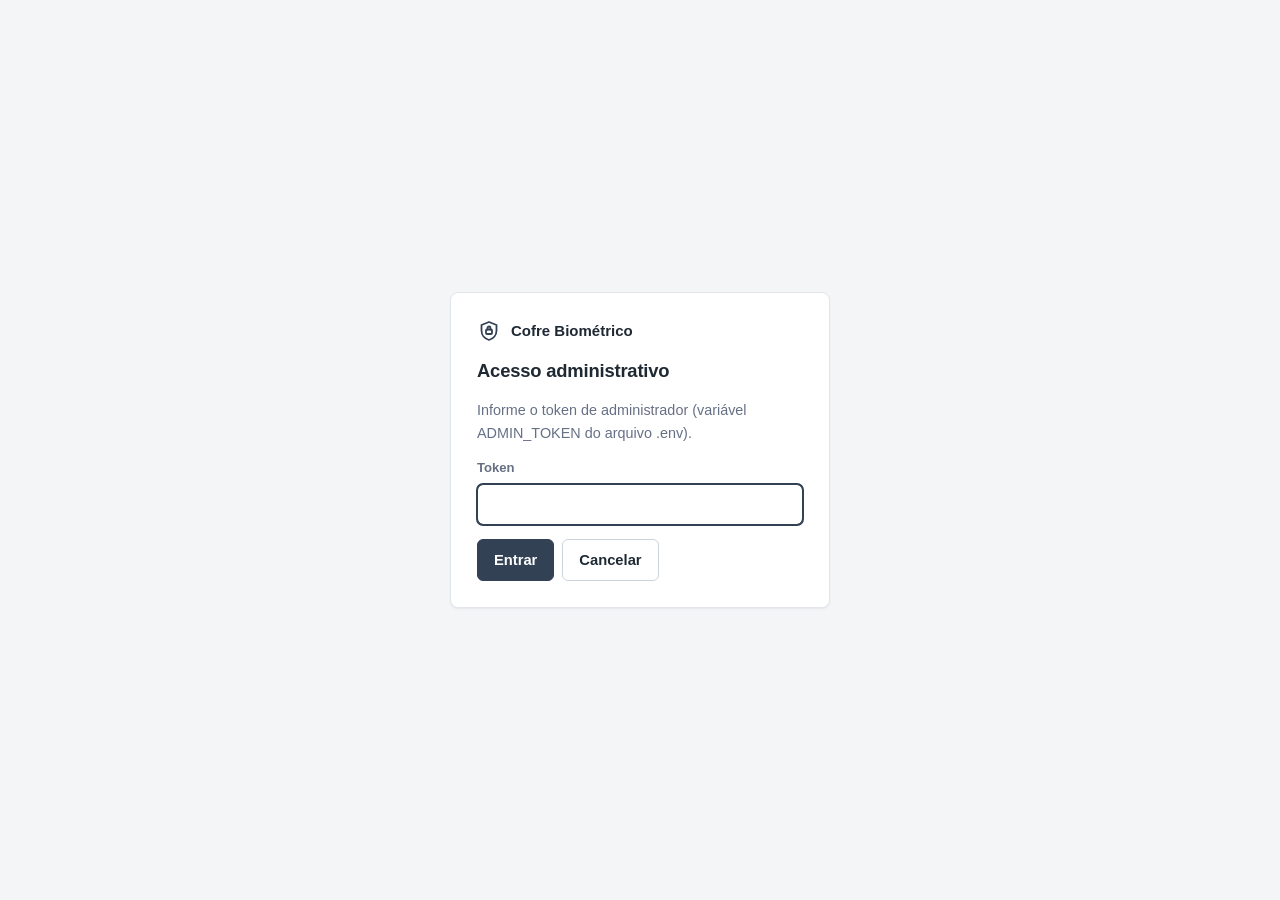
<file: web/cadastro.html>
<!doctype html>
<html lang="pt-BR"><head><meta charset="utf-8"><meta name="viewport" content="width=device-width,initial-scale=1">
<title>Cadastro · Cofre Biométrico</title><link rel="stylesheet" href="style.css"></head>
<body class="admin"><main>
  <div class="pagina">
    <h1>Cadastrar pessoa</h1>
    <p class="sub">Preencha os dados e capture de 3 a 5 fotos: frontal, levemente de lado, com boa e com pouca luz.</p>
  </div>
  <div class="cadastro">
    <section class="card">
      <h2>Dados</h2>
      <form id="form" class="campos" autocomplete="off">
        <label class="largo">Nome completo <input name="nome" required></label>
        <label>Matrícula <input name="matricula" required></label>
        <label>Cargo <input name="cargo"></label>
        <label class="largo">Nível de acesso
          <select name="nivel" id="nivel">
            <option value="1">1 · Servidor</option>
            <option value="2">2 · Diretor de divisão</option>
            <option value="3">3 · Ministro</option></select></label>
        <label id="boxDiv" class="largo" hidden>Divisão <select name="divisao_id" id="divisao"></select></label>
        <label id="boxPin" class="largo" hidden>PIN (6 dígitos)
          <input name="pin" type="password" inputmode="numeric" maxlength="6" autocomplete="off"></label>
      </form>
    </section>
    <section class="card">
      <h2>Biometria</h2>
      <div class="cam"><video id="video" playsinline muted></video><div class="guia"></div></div>
      <div class="acoes" style="margin-top:14px">
        <button id="foto" type="button">Capturar foto</button>
        <button id="limpar" type="button" class="sec">Limpar fotos</button>
        <span class="mut" id="contador" style="margin-left:auto;font-size:.88rem">0 de 5 fotos</span>
      </div>
      <div class="fotos" id="fotos"></div>
    </section>
  </div>
  <div class="acoes" style="margin-top:16px"><button id="salvar" type="button">Salvar cadastro</button></div>
  <div id="saida" aria-live="polite"></div>
</main>
<script src="app.js"></script>
<script>
const $ = id => document.getElementById(id);
// Cada foto: { blob, url, estado: "verificando" | "ok" | "aviso" | "no", texto }
const fotos = [];

function msg(classe, t) { $("saida").innerHTML = bloco(classe, t); }
function atualizar() {
  const n = +$("nivel").value;
  $("boxDiv").hidden = n !== 2; $("boxPin").hidden = n !== 3;
}
function desenharFotos() {
  $("fotos").innerHTML = "";
  fotos.forEach((f, i) => {
    const w = document.createElement("div"); w.className = `foto ${f.estado}`;
    const img = new Image(); img.src = f.url; img.alt = `Foto ${i + 1}`;
    const x = document.createElement("button"); x.type = "button"; x.textContent = "×"; x.title = "Remover esta foto";
    x.setAttribute("aria-label", `Remover foto ${i + 1}`);
    x.onclick = () => { URL.revokeObjectURL(f.url); fotos.splice(i, 1); desenharFotos(); };
    const st = document.createElement("span"); st.className = "estado"; st.textContent = f.texto;
    w.append(img, x, st); $("fotos").append(w);
  });
  const boas = fotos.filter(f => f.estado === "ok" || f.estado === "aviso").length;
  $("contador").textContent = `${fotos.length} de 5 fotos · ${boas} aprovada(s)`;
}

// Confere a foto no servidor assim que é capturada: rosto único, nítido, claro e se já existe no cadastro.
async function verificar(f) {
  const fd = new FormData(); fd.append("foto", f.blob, "f.jpg");
  try {
    const r = await api("/api/qualidade", { method: "POST", body: fd }, true);
    if (r.ja_cadastrado) { f.estado = "no"; f.texto = `Já cadastrado: ${r.ja_cadastrado}`; }
    else if (r.qualidade < 0.7) { f.estado = "aviso"; f.texto = "Aceita, mas pouco nítida"; }
    else { f.estado = "ok"; f.texto = "Foto boa"; }
  } catch (e) { f.estado = "no"; f.texto = e.message; }
  desenharFotos();
}

$("nivel").onchange = atualizar;
$("foto").onclick = async () => {
  if (fotos.length >= 5) return msg("aviso", "Máximo de 5 fotos. Remova alguma ou use \"Limpar fotos\".");
  try {
    const blob = await quadro($("video"));
    const f = { blob, url: URL.createObjectURL(blob), estado: "", texto: "Verificando…" };
    fotos.push(f); desenharFotos(); $("saida").innerHTML = "";
    verificar(f);
  } catch (e) { msg("aviso", e.message); }
};
$("limpar").onclick = () => { fotos.forEach(f => URL.revokeObjectURL(f.url)); fotos.length = 0; desenharFotos(); };

$("salvar").onclick = async () => {
  if (!$("form").reportValidity()) return;
  if (fotos.some(f => f.estado === "")) return msg("aviso", "Aguarde a verificação das fotos.");
  if (fotos.some(f => f.estado === "no")) return msg("aviso", "Remova as fotos marcadas em vermelho e capture outras.");
  if (fotos.length < 3) return msg("aviso", "Capture pelo menos 3 fotos aprovadas.");
  const fd = new FormData($("form"));
  if (+$("nivel").value !== 2) fd.delete("divisao_id");
  fotos.forEach((f, i) => fd.append("fotos", f.blob, `f${i}.jpg`));
  $("salvar").disabled = true; msg("aviso", "Processando fotos…");
  try {
    const r = await api("/api/usuarios", { method: "POST", body: fd }, true);
    msg("ok", `Cadastro concluído com ${r.biometrias} biometrias.`);
    $("form").reset(); $("limpar").onclick(); atualizar();
  } catch (e) { msg("no", e.message); }
  $("salvar").disabled = false;
};

// Cada parte inicia sozinha: se a lista de divisões falhar, a câmera continua funcionando (e vice-versa).
exigirAdmin().then(async () => {
  atualizar(); desenharFotos();
  const erros = [];
  try {
    const d = await api("/api/divisoes", {}, true);
    $("divisao").innerHTML = d.length
      ? d.map(x => `<option value="${x.id}">${esc(x.nome)}</option>`).join("")
      : `<option value="">(nenhuma divisão cadastrada)</option>`;
  } catch (e) { erros.push("Divisões: " + e.message); }
  try { await abrirCamera($("video")); }
  catch (e) { erros.push("Câmera: " + e.message); }
  if (erros.length) msg("aviso", erros.join("  "));
});
</script></body></html>
</file>
<file: web/style.css>
/* Cofre Biométrico — interface administrativa e terminal.
   Paleta neutra (cinza-ardósia) com um único acento; cores semânticas só para estados. */
:root{
  --bg:#F4F5F7; --sf:#FFFFFF; --sf2:#F8F9FB; --ink:#1F2933; --mut:#667085;
  --line:#E2E5EA; --line2:#CDD3DB;
  --ac:#334155; --ac-h:#1E293B; --ac-ink:#FFFFFF; --ac-soft:#EEF1F5;
  --ok:#2F6B4F; --ok-bg:#EAF3EE; --no:#9B3B33; --no-bg:#F8ECEA; --warn:#7C5F1C; --warn-bg:#F7F1E1;
  --shadow:0 1px 2px rgba(16,24,40,.06);
  --r:8px;
  color-scheme:light;
}
@media (prefers-color-scheme:dark){:root{
  --bg:#0E1217; --sf:#161B22; --sf2:#1B212A; --ink:#E6E9EE; --mut:#98A2B3;
  --line:#28303A; --line2:#3A444F;
  --ac:#CBD5E1; --ac-h:#E2E8F0; --ac-ink:#0F172A; --ac-soft:#1F2733;
  --ok:#7FBF9E; --ok-bg:#15281F; --no:#E08A80; --no-bg:#2B1A18; --warn:#D9B661; --warn-bg:#2A2314;
  --shadow:none; color-scheme:dark;
}}

*{box-sizing:border-box}
[hidden]{display:none!important}   /* sem isto, "label{display:flex}" anula o atributo hidden */
html{-webkit-text-size-adjust:100%}
body{margin:0;background:var(--bg);color:var(--ink);font:15px/1.55 -apple-system,"Segoe UI",Roboto,"Helvetica Neue",Arial,system-ui,sans-serif}
h1,h2{margin:0;font-weight:650;letter-spacing:-.01em}
h1{font-size:1.45rem}
h2{font-size:1.02rem}
a{color:var(--ac)}
small{font-size:.82rem}
:focus-visible{outline:2px solid var(--ac);outline-offset:2px}

/* ---------- barra superior ---------- */
.topbar{display:flex;align-items:center;gap:28px;padding:0 28px;height:56px;background:var(--sf);border-bottom:1px solid var(--line);position:sticky;top:0;z-index:5}
.brand{display:flex;align-items:center;gap:10px;font-weight:650;color:var(--ink);text-decoration:none;white-space:nowrap}
.brand svg{width:22px;height:22px;color:var(--ac)}
.topbar nav{display:flex;gap:4px;height:100%;flex:1;align-items:stretch}
.topbar nav a{display:flex;align-items:center;padding:0 12px;color:var(--mut);text-decoration:none;font-weight:550;font-size:.92rem;border-bottom:2px solid transparent;margin-bottom:-1px}
.topbar nav a:hover{color:var(--ink)}
.topbar nav a.on{color:var(--ink);border-bottom-color:var(--ac)}
.topbar .sair{margin-left:auto;align-self:center;color:var(--mut);font-size:.88rem;text-decoration:none;padding:6px 10px;border:1px solid var(--line);border-radius:6px}
.topbar .sair:hover{color:var(--ink);border-color:var(--line2)}

/* ---------- estrutura ---------- */
main{max-width:1080px;margin:0 auto;padding:28px 28px 48px}
.pagina{margin-bottom:22px}
.pagina .sub{margin:4px 0 0;color:var(--mut)}
.card{background:var(--sf);border:1px solid var(--line);border-radius:var(--r);padding:20px;margin-bottom:16px;box-shadow:var(--shadow)}
.card>h2{margin-bottom:14px}
.painel>h2,.login>h2{margin-bottom:0}
.row{display:flex;gap:12px;flex-wrap:wrap;align-items:end}
.grow{flex:1 1 180px}
.mut{color:var(--mut)}
.nota{margin:0;font-size:.88rem;color:var(--mut);background:var(--sf2);border:1px solid var(--line);border-radius:6px;padding:10px 12px}

/* ---------- formulários e botões ---------- */
label{display:flex;flex-direction:column;gap:6px;font-size:.82rem;font-weight:550;color:var(--mut)}
input,select,button{font:inherit;color:var(--ink)}
input,select{padding:9px 11px;border:1px solid var(--line2);border-radius:6px;background:var(--sf);min-height:38px}
input:focus,select:focus{outline:2px solid var(--ac);outline-offset:-1px;border-color:var(--ac)}
input::placeholder{color:var(--mut);opacity:.7}
button{padding:9px 16px;min-height:38px;border:1px solid var(--ac);border-radius:6px;background:var(--ac);color:var(--ac-ink);font-weight:600;font-size:.92rem;cursor:pointer;transition:background .12s,border-color .12s}
button:hover:not(:disabled){background:var(--ac-h);border-color:var(--ac-h)}
button.sec{background:var(--sf);color:var(--ink);border-color:var(--line2)}
button.sec:hover:not(:disabled){background:var(--sf2);border-color:var(--mut)}
button.perigo{background:var(--sf);color:var(--no);border-color:var(--line2)}
button.perigo:hover:not(:disabled){background:var(--no-bg);border-color:var(--no)}
button.peq{padding:5px 10px;min-height:30px;font-size:.82rem;white-space:nowrap}
button:disabled{opacity:.5;cursor:not-allowed}
.acoes{display:flex;gap:8px;flex-wrap:wrap;align-items:center}

/* ---------- câmera ---------- */
.cam{position:relative;aspect-ratio:4/3;background:#0B0E12;border-radius:var(--r);overflow:hidden}
.cam video{width:100%;height:100%;object-fit:cover;display:block;transform:scaleX(-1)}
.cam .guia{position:absolute;left:50%;top:50%;width:46%;aspect-ratio:3/4;transform:translate(-50%,-50%);border:2px dashed rgba(255,255,255,.55);border-radius:50%;pointer-events:none}
.cam .chip{position:absolute;left:12px;top:12px;font-size:.78rem;font-weight:600;color:#fff;background:rgba(15,19,24,.72);padding:4px 10px;border-radius:99px;backdrop-filter:blur(4px)}
.cam .chip.on::before{content:"";display:inline-block;width:7px;height:7px;border-radius:50%;background:#7FBF9E;margin-right:7px}
.prog{height:4px;background:var(--line);border-radius:4px;margin-top:12px;overflow:hidden}
.prog span{display:block;height:100%;width:0;background:var(--ac);transition:width .2s linear}
.fotos{display:flex;gap:8px;flex-wrap:wrap;margin-top:12px}
.foto{position:relative;width:96px}
.foto img{display:block;width:96px;height:72px;object-fit:cover;border-radius:6px;border:2px solid var(--line)}
.foto.ok img{border-color:var(--ok)}
.foto.no img{border-color:var(--no)}
.foto .estado{display:block;font-size:.72rem;line-height:1.3;margin-top:4px;color:var(--mut)}
.foto.ok .estado{color:var(--ok)}
.foto.no .estado{color:var(--no)}
.foto.aviso .estado{color:var(--warn)}
.foto button{position:absolute;right:-6px;top:-6px;width:20px;height:20px;min-height:0;padding:0;border-radius:50%;background:var(--ink);color:var(--bg);border-color:var(--ink);font-size:.8rem;line-height:1}

/* ---------- terminal ---------- */
.terminal{display:grid;grid-template-columns:minmax(0,1.25fr) minmax(0,1fr);gap:16px;align-items:start}
.terminal .card{margin-bottom:0}
.painel{display:flex;flex-direction:column;gap:14px}
.vazio{display:flex;align-items:center;gap:10px;color:var(--mut);font-size:.9rem;border:1px dashed var(--line2);border-radius:var(--r);padding:16px}

/* ---------- resultados ---------- */
.resultado{display:flex;gap:12px;align-items:flex-start;padding:14px 16px;border-radius:var(--r);border:1px solid;font-weight:600}
.resultado svg{flex:none;width:22px;height:22px;margin-top:1px}
.resultado small{display:block;font-weight:400;margin-top:2px;opacity:.9}
.resultado.ok{background:var(--ok-bg);border-color:color-mix(in srgb,var(--ok) 35%,transparent);color:var(--ok)}
.resultado.no{background:var(--no-bg);border-color:color-mix(in srgb,var(--no) 35%,transparent);color:var(--no)}
.resultado.aviso{background:var(--warn-bg);border-color:color-mix(in srgb,var(--warn) 35%,transparent);color:var(--warn)}
.card .resultado{margin-top:14px}
.painel .resultado{margin-top:0}

/* ---------- tabelas ---------- */
.card.tbl{padding:0;overflow:hidden}
.tbl .rolagem{overflow-x:auto}
table{width:100%;border-collapse:collapse;font-size:.89rem}
th,td{text-align:left;padding:11px 12px;border-bottom:1px solid var(--line);vertical-align:middle}
thead th{background:var(--sf2);color:var(--mut);font-size:.72rem;font-weight:650;text-transform:uppercase;letter-spacing:.06em;white-space:nowrap}
tbody tr:last-child td{border-bottom:0}
tbody tr:hover{background:var(--sf2)}
td select{padding:5px 8px;min-height:32px;font-size:.86rem;max-width:165px}
td .acoes{flex-wrap:nowrap}
td small{color:var(--mut)}
.vazio-tab{text-align:center;color:var(--mut);padding:28px!important}
.resumo{padding:10px 16px;border-top:1px solid var(--line);color:var(--mut);font-size:.82rem;background:var(--sf2)}

.pill{display:inline-block;padding:2px 10px;border-radius:99px;font-size:.76rem;font-weight:600;white-space:nowrap;background:var(--ac-soft);color:var(--mut)}
.pill.ok{background:var(--ok-bg);color:var(--ok)}
.pill.no{background:var(--no-bg);color:var(--no)}
.pill.warn{background:var(--warn-bg);color:var(--warn)}

.banner{display:flex;align-items:center;gap:10px;background:var(--no-bg);color:var(--no);border-bottom:1px solid color-mix(in srgb,var(--no) 35%,transparent);padding:11px 28px;font-weight:600;font-size:.92rem}
.banner svg{width:18px;height:18px;flex:none}

/* ---------- login administrativo e diálogos ---------- */
body.admin:not(.liberado) main,body.admin:not(.liberado) .banner{display:none}
.loginbg{position:fixed;inset:0;z-index:20;background:var(--bg);display:flex;align-items:center;justify-content:center;padding:24px}
.login{width:100%;max-width:380px;display:flex;flex-direction:column;gap:14px;margin:0;padding:26px}
.login .marca{display:flex;align-items:center;gap:10px;font-weight:650}
.login .marca svg{width:24px;height:24px;color:var(--ac)}
.login h2{font-size:1.15rem}
.login p{margin:0;color:var(--mut);font-size:.9rem}
.login .erro{color:var(--no);font-weight:600;font-size:.88rem}
dialog{border:1px solid var(--line);border-radius:var(--r);background:var(--sf);color:var(--ink);padding:0;max-width:380px;width:calc(100% - 32px);box-shadow:0 12px 40px rgba(0,0,0,.25)}
dialog::backdrop{background:rgba(15,19,24,.5)}
dialog form{display:flex;flex-direction:column;gap:14px;padding:22px}
dialog p{margin:0;color:var(--mut);font-size:.9rem}

/* ---------- números do dia ---------- */
.numeros{display:grid;grid-template-columns:repeat(5,minmax(0,1fr));gap:12px;margin-bottom:16px}
.numero{background:var(--sf);border:1px solid var(--line);border-radius:var(--r);padding:14px 16px;box-shadow:var(--shadow)}
.numero span{display:block;font-size:.76rem;font-weight:600;color:var(--mut);text-transform:uppercase;letter-spacing:.05em}
.numero strong{display:block;font-size:1.6rem;font-weight:650;margin-top:2px;font-variant-numeric:tabular-nums}
.numero.ok strong{color:var(--ok)}
.numero.no strong{color:var(--no)}
.numero small{color:var(--mut)}

/* ---------- visor de imagem ---------- */
dialog.visor{max-width:min(860px,calc(100% - 32px))}
dialog.visor form{gap:12px}
.visor-topo{display:flex;align-items:center;justify-content:space-between;gap:12px}
dialog.visor img{display:block;width:100%;height:auto;max-height:72vh;object-fit:contain;border-radius:6px;background:#0B0E12}
button.link{background:none;border:0;padding:0;min-height:0;color:var(--ac);font-weight:550;text-decoration:underline;font-size:inherit}
button.link:hover:not(:disabled){background:none;color:var(--ink)}

/* ---------- cadastro ---------- */
.cadastro{display:grid;grid-template-columns:minmax(0,1fr) minmax(0,1fr);gap:16px;align-items:start}
.cadastro .card{margin-bottom:0}
.campos{display:grid;grid-template-columns:1fr 1fr;gap:14px}
.campos .largo{grid-column:1/-1}

@media (max-width:860px){
  .numeros{grid-template-columns:repeat(2,minmax(0,1fr))}
  .terminal,.cadastro{grid-template-columns:1fr}
  .topbar{padding:0 16px;gap:12px;overflow-x:auto}
  main{padding:20px 16px 40px}
  .banner{padding:11px 16px}
}
@media (max-width:520px){.campos{grid-template-columns:1fr}}
@media (prefers-reduced-motion:reduce){*{transition:none!important}}
</file>
